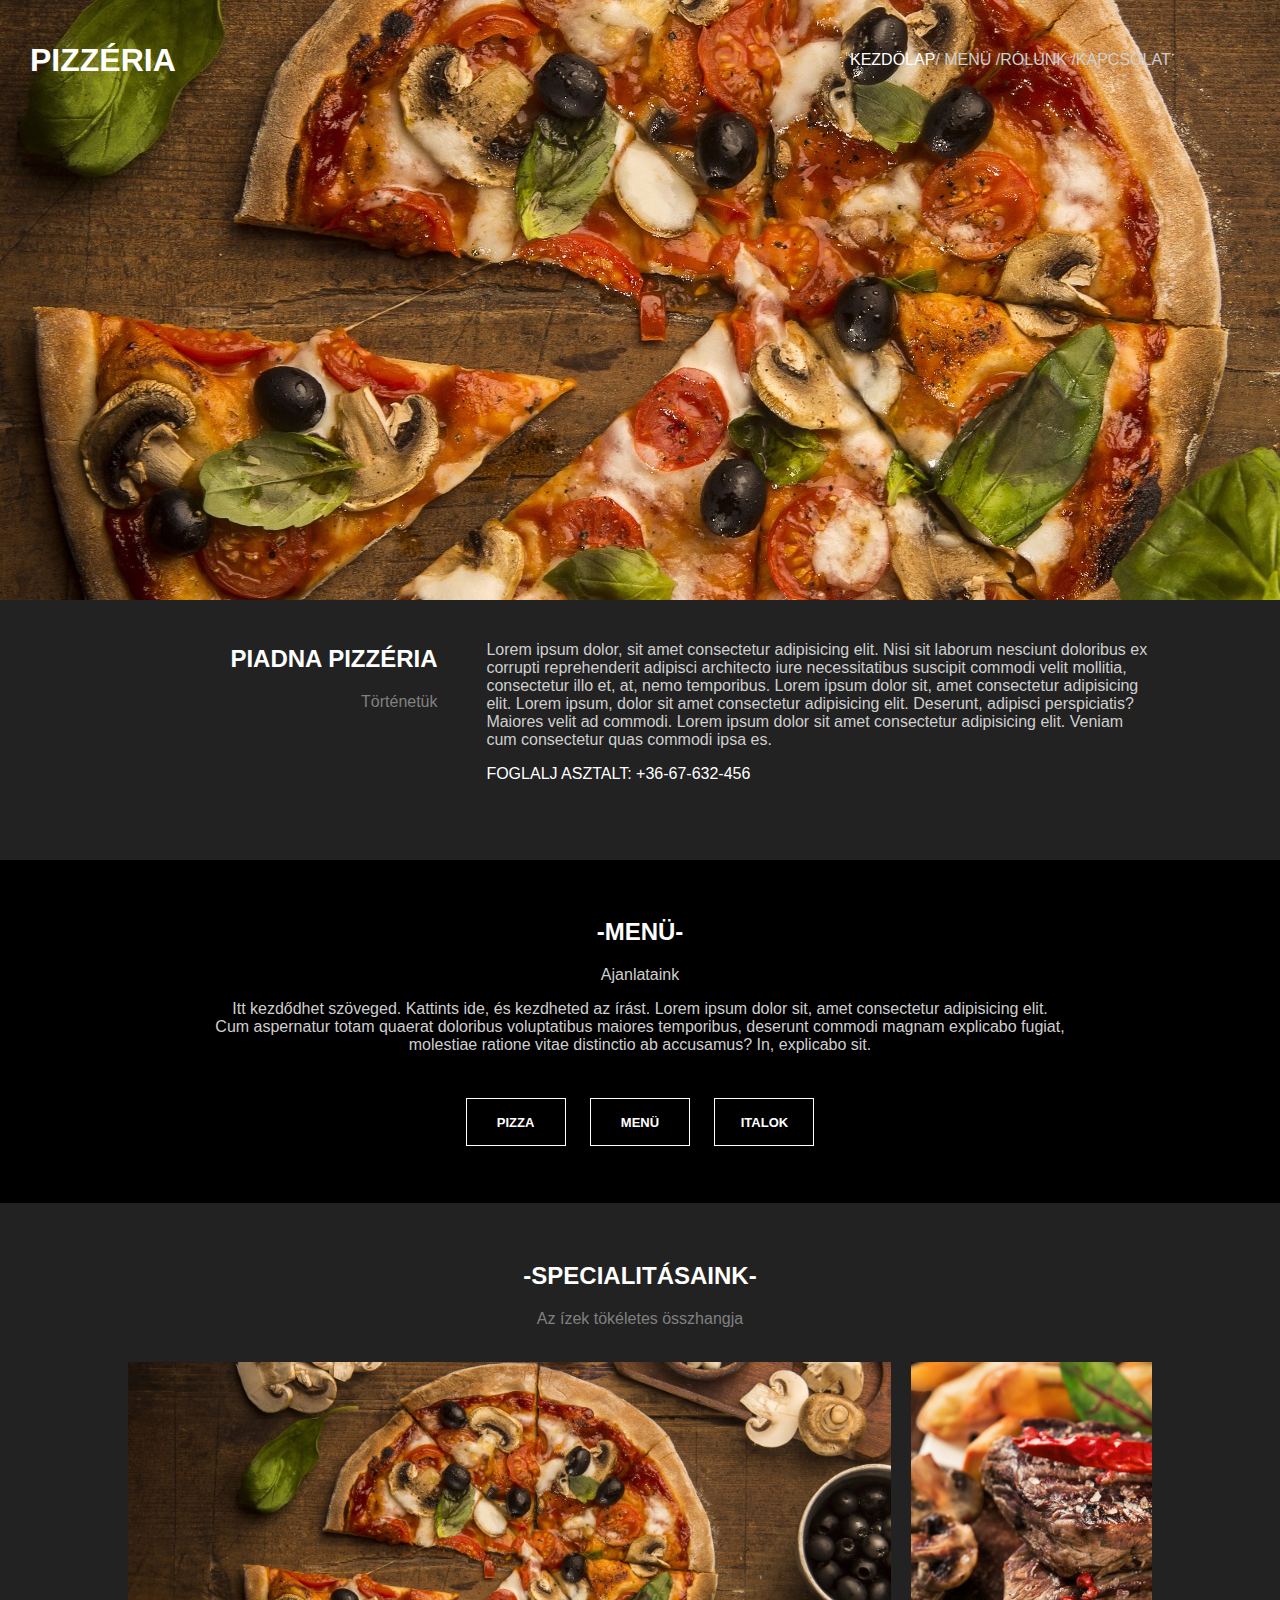
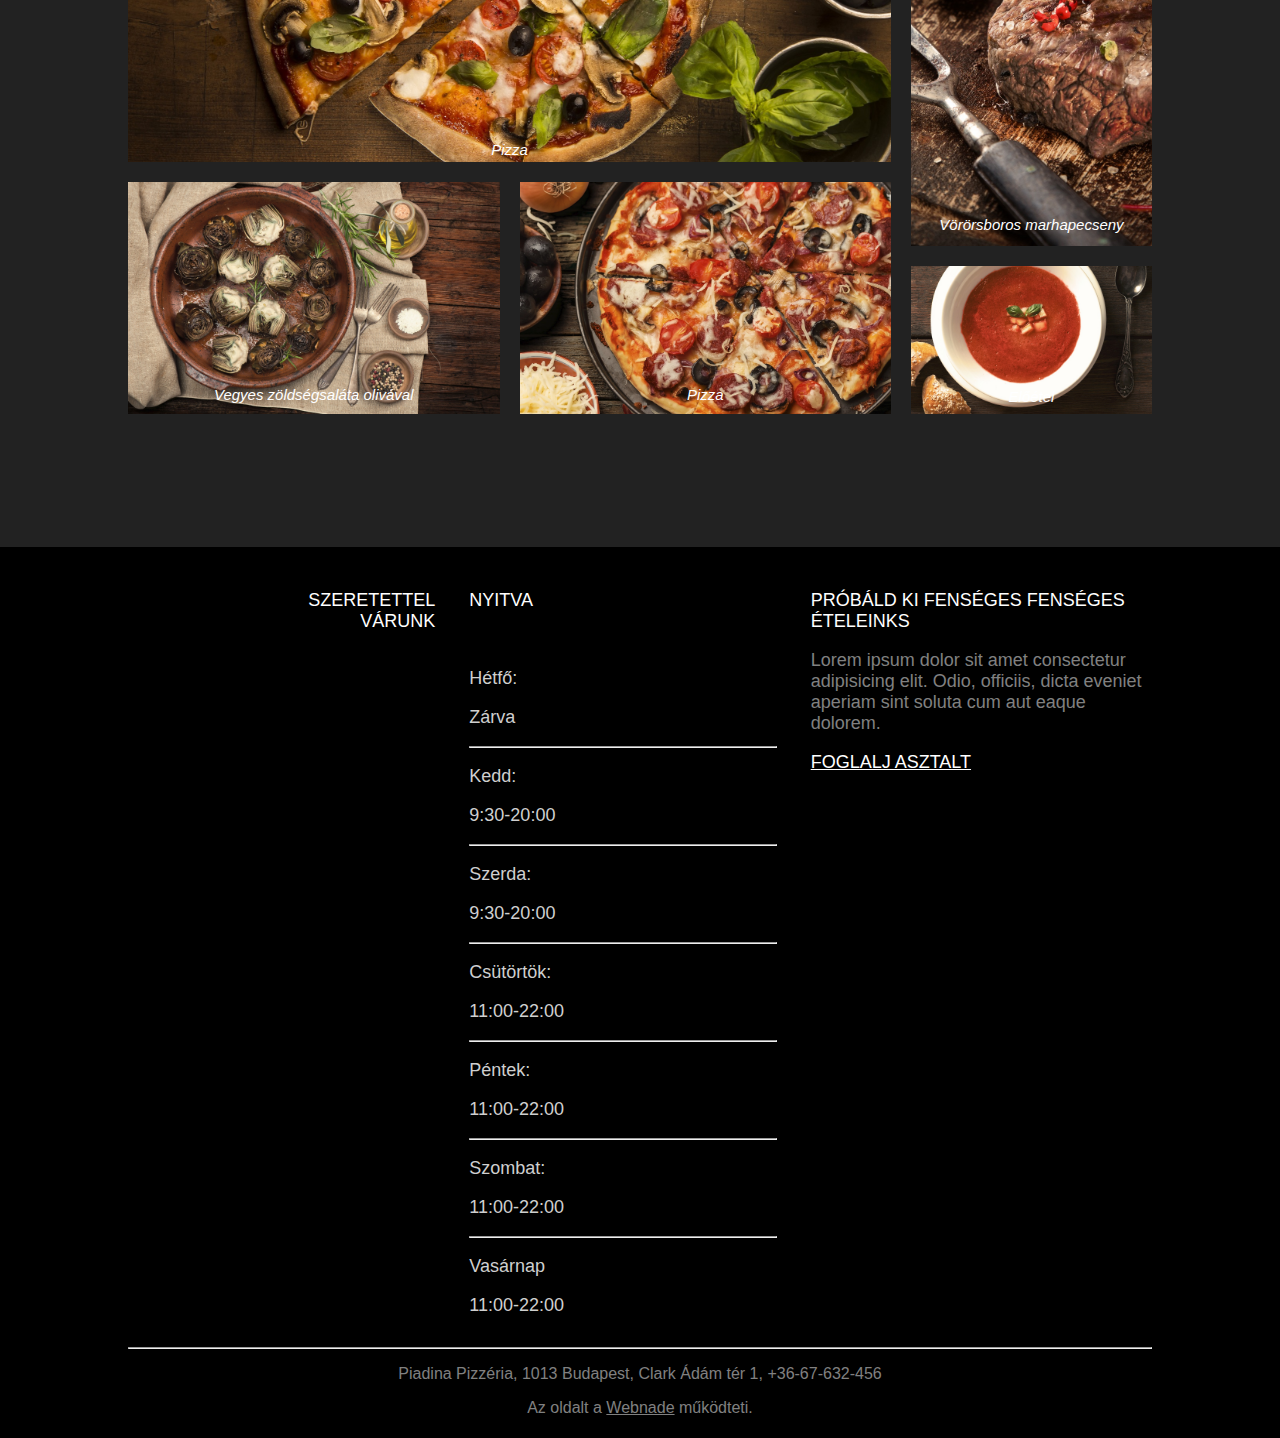
<file: index.html>
<!DOCTYPE html>
<html lang="hu">
<head>
    <meta charset="UTF-8">
    <meta name="viewport" content="width=device-width, initial-scale=1.0">
    <title>Pizzéria</title>
    <link rel="stylesheet" href="style.css">
    
    <link rel="stylesheet" href="https://cdnjs.cloudflare.com/ajax/libs/font-awesome/4.7.0/css/font-awesome.min.css">
</head>
<body style="font-family: Helvetica, sans-serif; font-weight: lighter;">
    <div class="parent2" >
          <div class="pizzeriabal"> <h1>PIZZÉRIA</h1></div>
        <div class="navbarjobb"> 
            <a  style="color: white;">KEZDŐLAP </a>
            <a  style="color: rgb(207, 207, 207);">/ MENÜ / </a>
            <a  style="color: rgb(207, 207, 207);">RÓLUNK / </a>
            <a  style="color: rgb(207, 207, 207);">KAPCSOLAT </a>
        </div>
    </div>
    <div class="tortenet">
        <div id="balo">
        <h2 id="piadina2">PIADNA PIZZÉRIA</h2>
        <p style="color: gray;" id="tort">Történetük</p>
        </div>
        <div id="jobbo">
        <p style="color: rgb(207, 207, 207);">Lorem ipsum dolor, sit amet consectetur adipisicing elit. Nisi sit laborum nesciunt doloribus ex corrupti reprehenderit adipisci architecto iure necessitatibus suscipit commodi velit mollitia, consectetur illo et, at, nemo temporibus. Lorem ipsum dolor sit, amet consectetur adipisicing elit. Lorem ipsum, dolor sit amet consectetur adipisicing elit. Deserunt, adipisci perspiciatis? Maiores velit ad commodi. Lorem ipsum dolor sit amet consectetur adipisicing elit. Veniam cum consectetur quas commodi ipsa es.</p>
        <p><strong>FOGLALJ ASZTALT: +36-67-632-456</strong></p>
        </div>
    </div>
    <div class="menu">
        <h2>-MENÜ-</h2>
        <p style="color: rgb(207, 207, 207);">Ajanlataink</p>
        <p id="menus" style="color: rgb(207, 207, 207); ">Itt kezdődhet szöveged. Kattints ide, és kezdheted az írást. Lorem ipsum dolor sit, amet consectetur adipisicing elit. <br>Cum aspernatur totam quaerat doloribus voluptatibus maiores temporibus, deserunt commodi magnam explicabo fugiat, <br> molestiae ratione vitae distinctio ab accusamus? In, explicabo sit.</p>
        <br>
        <button class="gombok">PIZZA</button>
        <button class="gombok">MENÜ</button>
        <button class="gombok">ITALOK</button>
    </div>
    <div class="specialitasok">
        <h2>-SPECIALITÁSAINK-</h2>
        <p style="color: grey;">Az ízek tökéletes összhangja</p>
        <br>
        <div class="gallery">
            <figure class="gallery_item gallery__item--1">
                <img src="kepek/egesz.jpg" alt="Pizzakep" class="gallery__img">
                <div class="bottm_center">
                    <p class="bottm_center"><i>Pizza</i></p>
                </div>
            </figure>
            <figure class="gallery_item gallery__item--2">
                <img src="kepek/hus.jpg" alt="Vörörsboros marhapecseny" class="gallery__img">
                <div class="bottm_center">
                    <p class="bottm_center4"><i>Vörörsboros marhapecseny</i></p>
                </div>
            </figure>
            <figure class="gallery_item gallery__item--3">
                <img src="kepek/ragu.jpg" alt="Vegyes zöldségsaláta olivával" class="gallery__img">
                <div class="bottm_center1">
                    <p class="bottm_center1"><i>Vegyes zöldségsaláta olivával</i></p>
                </div>    
            </figure>
            <figure class="gallery_item gallery__item--4">
                <img src="kepek/gombas.jpg" alt="Pizza" class="gallery__img">
                <div class="bottm_center2">
                    <p class="bottm_center2"><i>Pizza</i></p>
                </div>
            </figure>
            <figure class="gallery_item gallery__item--5">
                <img src="kepek/leves.jpg" alt="Előétel" class="gallery__img" >
                <div class="bottm_center3">
                    <p class="bottm_center3"><i>Előétel</i></p>
                </div>
            </figure>
        </div>

    </div>
    <div class="parent">
        <div class="div1"> <p style="color: white;">SZERETETTEL <br> VÁRUNK</p> </div>
        <div class="div2"> <p style="color: white;">NYITVA</p>
            <br>
            <p>Hétfő: </p>
            <p>Zárva</p>
            <hr>
            <p>Kedd: </p>
            <p>9:30-20:00</p>
            <hr>
            <p>Szerda: </p>
            <p>9:30-20:00</p>
            <hr>
            <p>Csütörtök: </p>
            <p>11:00-22:00</p>
            <hr>
            <p>Péntek: </p>
            <p>11:00-22:00</p>
            <hr>
            <p>Szombat: </p>
            <p>11:00-22:00</p>
            <hr>
            <p>Vasárnap</p>
            <p>11:00-22:00</p></div>
        <div class="div3"> <p style="color: white;">PRÓBÁLD KI FENSÉGES FENSÉGES ÉTELEINKS</p>
            <p style="color: grey;">Lorem ipsum dolor sit amet consectetur adipisicing elit. Odio, officiis, dicta eveniet aperiam sint soluta cum aut eaque dolorem.</p>
            <p><a href="#"  style="color: white;">FOGLALJ ASZTALT</a></p></div>
        </div>
        <footer>
            <hr id="hr">
            <p>Piadina Pizzéria, 1013 Budapest, Clark Ádám tér 1, +36-67-632-456</p>
            <p>Az oldalt a <a href="#">Webnade</a> működteti.</p>
        </footer>
    </div> 
    <script src="hamburger.js"></script>
</body>
</html>
</file>
<file: style.css>
body{
    font-size: 100%;
    margin: 0px;
}
.parent2 {
    display: grid;
    grid-template-columns: 150px auto;
    grid-template-rows: repeat(5, 1fr);
    grid-column-gap: 700px;
    grid-row-gap: 0px;
    background-image: url(kepek/egesz.jpg);
    color: white;
    align-items: center;
    background-position: 40%;
    height: 600px;
    }
    
    .div1 { grid-area: 1 / 1 / 2 / 2; }
    .div2 { grid-area: 1 / 4 / 2 / 6; }
.navbarjobb{
    color: white;
    overflow: hidden;

}
.navbarjobb a {
    float: left;
    display: block;
    color: white;
    text-align: center;
    
    text-decoration: none;
  }
.pizzeriabal{
    margin: 0;
    padding-left: 20%;
}

.tortenet{
    background-color: #222222;
    padding: 5px;
    color: white;
    height: 250px;
    padding-left: 10%;
    padding-right: 10%;
    
}
.menu{
    background-color: black;
    padding: 5px;
    color: white;
    text-align: center;
    padding-left: 10% ;
    padding-right: 10%;
    height: 300px;
    padding-top: 3%;
}
.gombok{
    align-items: center;
    background-color: black;
    border: 1px solid white;
    box-sizing: border-box;
    color: white;
    text-align: center;
    font-size: 13px;
    font-weight: 600;
    height: 48px;
    padding: 0 17px;
    display: inline-block;
    width: 100px;
    margin: 10px;
}


.specialitasok{
    background-color: #222222;
    padding: 5px;
    color: white;
    text-align: center;
    padding-left: 10%;
    padding-right: 10%;
    height: 900px;
    padding-top: 3%;
    padding-left: 10%;
    padding-right: 10%;
}
#jobbo{
    margin-top: auto;
    margin-left: 35%;
    padding-top: 20px;
}
#balo{
    float: left;
    text-align: right;
    margin-left: 10%;
    padding-top: 20px;
    
}
.balpizza{
    float: right;
    
}
.hamburger-menu{
    background-color: rgb(78, 77, 77);;
    display: flex;
    flex-direction: column;
    width: 60%;
    text-align: center;
    gap: 5px;
    padding-top: 10px;
    height: 5vh;
    position: absolute;
    right: 0;
    top: 10%;
    opacity: 0;
    justify-content: space-evenly;
   
   
  }
  .hamburgericon{
    gap: 5px;
    position: relative;
    float: right;
    display: none;
    flex-direction: column;
   
   
   
  }
  .hamburger-menu a{
    text-decoration: none;
    color: white;
  }

footer{
    background-color: black;
    margin: auto;
    padding: 5px;
    color: grey;
    text-align: center;
    padding-left: 10%;
    padding-right: 10%;
}
a{
    color: grey;
}

.gallery{
    display: grid;
    grid-template-columns: repeat(8, 1fr);
    grid-template-rows: repeat(8, 5vw);
    grid-gap: 20px;
}
.gallery__img {
    width: 100%;
    height: 100%;
    object-fit: cover;
}
.gallery__item--1 {
    grid-column-start: 1;
    grid-column-end: 7;
    grid-row-start: 1;
    grid-row-end: 6;
    margin: 0;
}
.gallery__item--2{
    grid-column-start: 7;
    grid-column-end: 9;
    grid-row-start: 1;
    grid-row-end: 7;
    margin: 0;
}
.gallery__item--3{
    grid-column-start: 1;
    grid-column-end: 4;
    grid-row-start: 6;
    grid-row-end: 9;
    margin: 0;
}
.gallery__item--4{
    grid-column-start: 4;
    grid-column-end: 7;
    grid-row-start: 6;
    grid-row-end: 9;
    margin: 0;
}
.gallery__item--5{
    grid-column-start: 7;
    grid-column-end: 9;
    grid-row-start: 7;
    grid-row-end: 9;
    margin: 0;
}


.parent {
    display: grid;
    grid-template-columns: repeat(6, 1fr);
    grid-template-rows: repeat(8, 1fr);
    grid-column-gap: 0px;
    grid-row-gap: 0px;
    color: rgb(207, 207, 207);
    background-color: black;
    padding-left: 10%;
    padding-right: 10%;
    font-family: Helvetica, sans-serif;
    font-size: large;
    padding-top: 2%;
    }
    
    .div1 { grid-area: 1 / 1 / 2 / 3; }
    .div2 { grid-area: 1 / 3 / 9 / 5; }
    .div3 { grid-area: 1 / 5 / 4 / 7; }
.div2{
    width: 90%;
}
.div1{
    text-align: right;
    padding-right: 10%;
}
.bottm_center{
    color: white;
    position: relative;
    text-align: center;
    font-size: 15px;
    bottom: 10%;
    
}
.bottm_center1{
    color: white;
    position: relative;
    text-align: center;
    font-size: 15px;
    bottom: 20%;
    
}
.bottm_center2{
    color: white;
    position: relative;
    text-align: center;
    font-size: 15px;
    bottom: 20%;
    
}
.bottm_center3{
    color: white;
    position: relative;
    text-align: center;
    font-size: 15px;
    bottom: 30%;
    
}
.bottm_center4{
    color: white;
    position: relative;
    text-align: center;
    font-size: 15px;
    bottom: 10%;
}

@media only screen and (max-width: 1000px) {
    .div {

        display: flex;
        position: relative;
        width: 100%;
      }
     .piadina2{
        
        width: 100%;
        height: 100%;
     }
     .parent2{
        width: 100%;
        display: block;
     }
     .navbarjobb a {
        float: none;
        width: 100%;
        position: relative;
        text-align: right;
        
     }
      
      .balo{
          float:left;
          height: 100%;
          margin: 0%;
      }
      .jobbo{

        height: 100%;
        margin: 0%;
         
      }


      .tortenet{
        align-items: center;
         background-color: #222222;
          display:block;
          margin: 0%;
          height: 100%;
          
      }
      .menu{
      
      
      background-color: black;
      height: 100%;
 
      
      }
      .specialitasok{
        text-align: center;
          background-color: #222222;
          height: 100%;
          
      }


  
    .parent{
        float: left;
        position: relative;
        height: 100%;

    }
  
    .footer{
        float: left;
        position: relative;
    }
    .h2{
        float: left;
    }
    .hr{
        float: left;
        text-align: center;
        position: relative;
        align-items: center;
        display: block;
    }
    .nav{
        font-size: medium;
    }
   
}
@media only screen and (max-width: 800px){

    .hamburgericon{
        gap: 5px;
        position: relative;
        float: right;
        display: flex;
        flex-direction: column;
        cursor: pointer;
     
       
       
      }
      .hamburgericon.active .line:nth-child(1){
          opacity: 0;
          transition: 0.2s;
      }
      .hamburgericon.active .line:nth-child(2){
        transform: translateY(8px) rotate(45deg);
      }
      .hamburgericon.active .line:nth-child(3){
        transform: translateY(-2px) rotate(-45deg);
      }
      nav a{
        display: none;
      }
      .line{
        display: block;
      }
      .hamburger-menu.active{
        background-color: rgb(78, 77, 77);;
        display: flex;
        flex-direction: column;
        width: 60%;
        text-align: center;
        gap: 5px;
        padding-top: 10px;
        height: 40vh;
        position: absolute;
        right: 0;
        top: 90px;
        justify-content: space-evenly;
        transition: 0.8s;
        border-radius: 6px;
        opacity: 1;
       
      }
      .hamburger-menu a{
        width: fit-content;
        margin: auto;
        padding: 10px;
        border-radius: 15px;
      }
      .hamburger-menu a:hover{
        opacity: 0.7;
        transition: 0.4s;
        background-color: rgb(139, 136, 136);
      }
     
     
     
      .specialitas{
        height: fit-content;
      }
      .footer{
        justify-content: flex-start;
        column-gap: 0;
      }
}

@media only screen and (max-width: 700px){
    .navbarjobb a {
        float: none;
        width: 100%;
        position: relative;
        text-align: right;

      }
    

 
 
  .specialitas{
    height: fit-content;
  }
  .footer{
    justify-content: flex-start;
    column-gap: 0;
  }
      .gallery{
        display:block;
        background-color: #222222;
      }

       .menu{
        display: block;
       }
      .gombok{
        display: block;
        align-items: center;
      }
      .footer{
        height: 100%;
      }
      .parent{
        display: block;
      }
      .div1{
        align-items: center;

      }
      .div2{
        text-align: left;
        float: left;
      }
}
@media only screen and(max-width:650px){
.gallery{
    display: block;
}
.tortenet{
    display: flex;
    padding: 0%;
    margin: 0%;
    
}


.stong{
    display: block;
}
}
@media only screen and (max-width: 450px){
  .jobbo{
    float: left;
    text-align: left;
    display:block;
    margin: auto;
  }
  .balo{
    align-items: center;
    display: block;
    margin: auto;
  }

 
}
</file>
